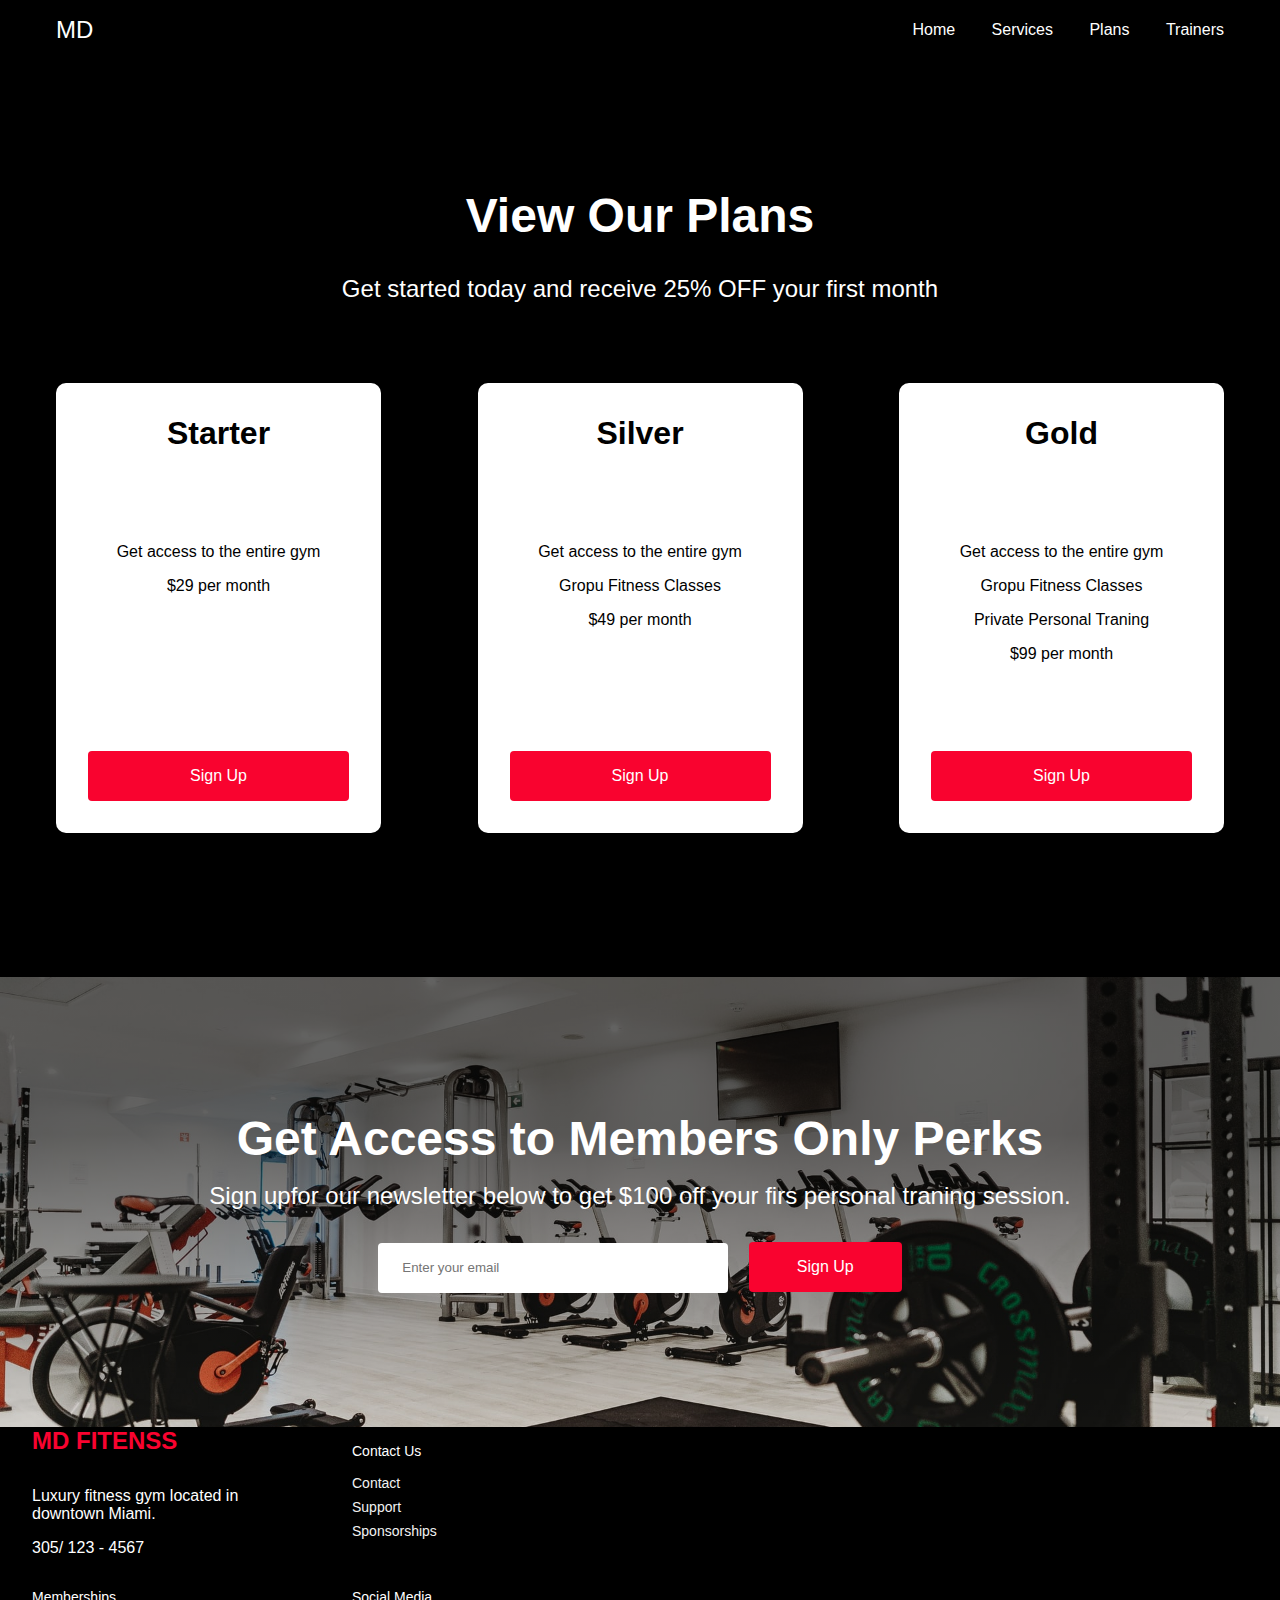
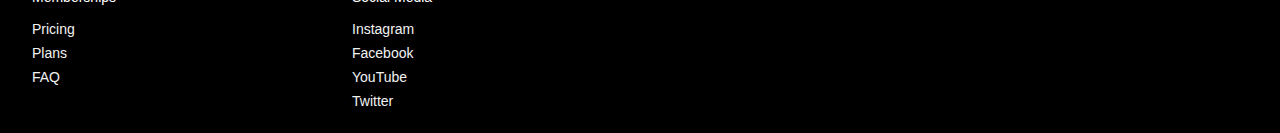
<file: plans.html>
<!DOCTYPE html>
<html lang="en">
<head>
    <meta charset="UTF-8">
    <meta name="viewport" content="width=device-width, initial-scale=1.0">
    <title>Marko's Gym</title>
    <link rel="stylesheet" href="styles.css">
    <link rel="stylesheet" href="https://use.fontawesome.com/releases/v5.15.2/css/all.css" integrity="sha384-vSIIfh2YWi9wW0r9iZe7RJPrKwp6bG+s9QZMoITbCckVJqGCCRhc+ccxNcdpHuYu" crossorigin="anonymous">
</head>
<body>
    <!--Navbar -->
    <nav class="navbar">
        <a href="" class="navbar__logo">MD</a>
        <div class="navbar__toggle" id="mobile-menu">
            <span class="bar"></span>
            <span class="bar"></span>
            <span class="bar"></span>
        </div>
        <div class="navbar__menu">
            <a href="/" class="navbar__link">Home</a>
            <a href="/services.html" class="navbar__link">Services</a>
            <a href="/plans.html" class="navbar__link">Plans</a>
            <a href="/trainers.html" class="navbar__link">Trainers</a>
        </div>
    </nav>
    <!-- Services Sections -->
    <!-- <div class="services">
        <div class="services__container">
            <div>
                <p class="topline">Features</p>
                <h1 class="services__heading">What we offer</h1>
                <div class="services__features">
                    <p class="services__feature"><i class="fas fa-check-circle"></i>Group Fitness Classes</p>
                    <p class="services__feature"><i class="fas fa-check-circle"></i>Personal Trainer Sessions</p>
                    <p class="services__feature"><i class="fas fa-check-circle"></i>Indoor Pool</p>
                    <p class="services__feature"><i class="fas fa-check-circle"></i>Steam Room and Sauna</p>
                    <p class="services__feature"><i class="fas fa-check-circle"></i>Basketball Court</p>
                    <p class="services__feature"><i class="fas fa-check-circle"></i>Open 24/7</p>

                </div>
            </div>
            <div>
                <img src="./images/image_3.jpg" alt="gym" class="services__img">
            </div>
        </div>
    </div> -->
    <!-- Membership Section -->
    <div class="memberships">
        <h1>View Our Plans</h1>
        <p class="membership__desc">Get started today and receive 25% OFF your first month</p>
        <div class="membership__wrapper">
            <div class="membership__card">
                <div class="membership__title">
                    <i class="fas fa-dumbbell card-icon"></i>
                    <h3>Starter</h3>
                </div>
                <div class="membership__perks">
                    <p>Get access to the entire gym</p>
                    <p>$29 per month</p>
                </div>
                <a href="/" class="button">Sign Up</a>
            </div>
            <div class="membership__card">
                <div class="membership__title">
                    <i class="fas fa-bicycle card-icon"></i>
                    <h3>Silver</h3>
                </div>
                <div class="membership__perks">
                    <p>Get access to the entire gym</p>
                    <p>Gropu Fitness Classes</p>
                    <p>$49 per month</p>
                </div>
                <a href="/" class="button">Sign Up</a>
            </div>
            <div class="membership__card">
                <div class="membership__title">
                    <i class="fas fa-dumbbell card-icon"></i>
                    <h3>Gold</h3>
                </div>
                <div class="membership__perks">
                    <p>Get access to the entire gym</p>
                    <p>Gropu Fitness Classes</p>
                    <p>Private Personal Traning</p>
                    <p>$99 per month</p>
                </div>
                <a href="/" class="button">Sign Up</a>
            </div>
        </div>
    </div>
    
    <!--  Form Section -->
    <div class="email">
        <div class="email__content">
            <h1>Get Access to Members Only Perks</h1>
            <p>Sign upfor our newsletter below to get $100 off your firs personal traning session.</p>
            <form action="#">
                <div class="form__wrap">
                    <label for="email">
                        <input type="email" placeholder="Enter your email" id="email"/>
                    </label>
                    <button class="button" type="submit">Sign Up</button>
                </div>
            </form>
        </div>
    </div>
    <!-- Footer -->
    <div class="footer">
        <div class="footer__wrapper">
            <div class="footer__desc">
                <h1>MD FITENSS</h1>
                <p>Luxury fitness gym located in downtown Miami.</p>
                <p in="phone">305/ 123 - 4567</p>
            </div>
            <div class="footer__links">
                <div class="footer__title">Contact Us</div>
                <a href="/serviced.html" class="footer__link">Contact</a>
                <a href="/serviced.html" class="footer__link">Support</a>
                <a href="/serviced.html" class="footer__link">Sponsorships</a>
            </div>
            <div class="footer__wrapper">
                <div class="footer__links">
                    <div class="footer__title">Memberships</div>
                    <a href="/" class="footer__link">Pricing</a>
                    <a href="/" class="footer__link">Plans</a>
                    <a href="/" class="footer__link">FAQ</a>
                </div>
            </div>
            <div class="footer__links">
                <div class="footer__title">Social Media</div>
                <a href="/" class="footer__link">Instagram</a>
                <a href="/" class="footer__link">Facebook</a>
                <a href="/" class="footer__link">YouTube</a>
                <a href="/" class="footer__link">Twitter</a>
            </div>
        </div>
    </div>
    <script src="app.js"></script>
</body>
</html>
</file>
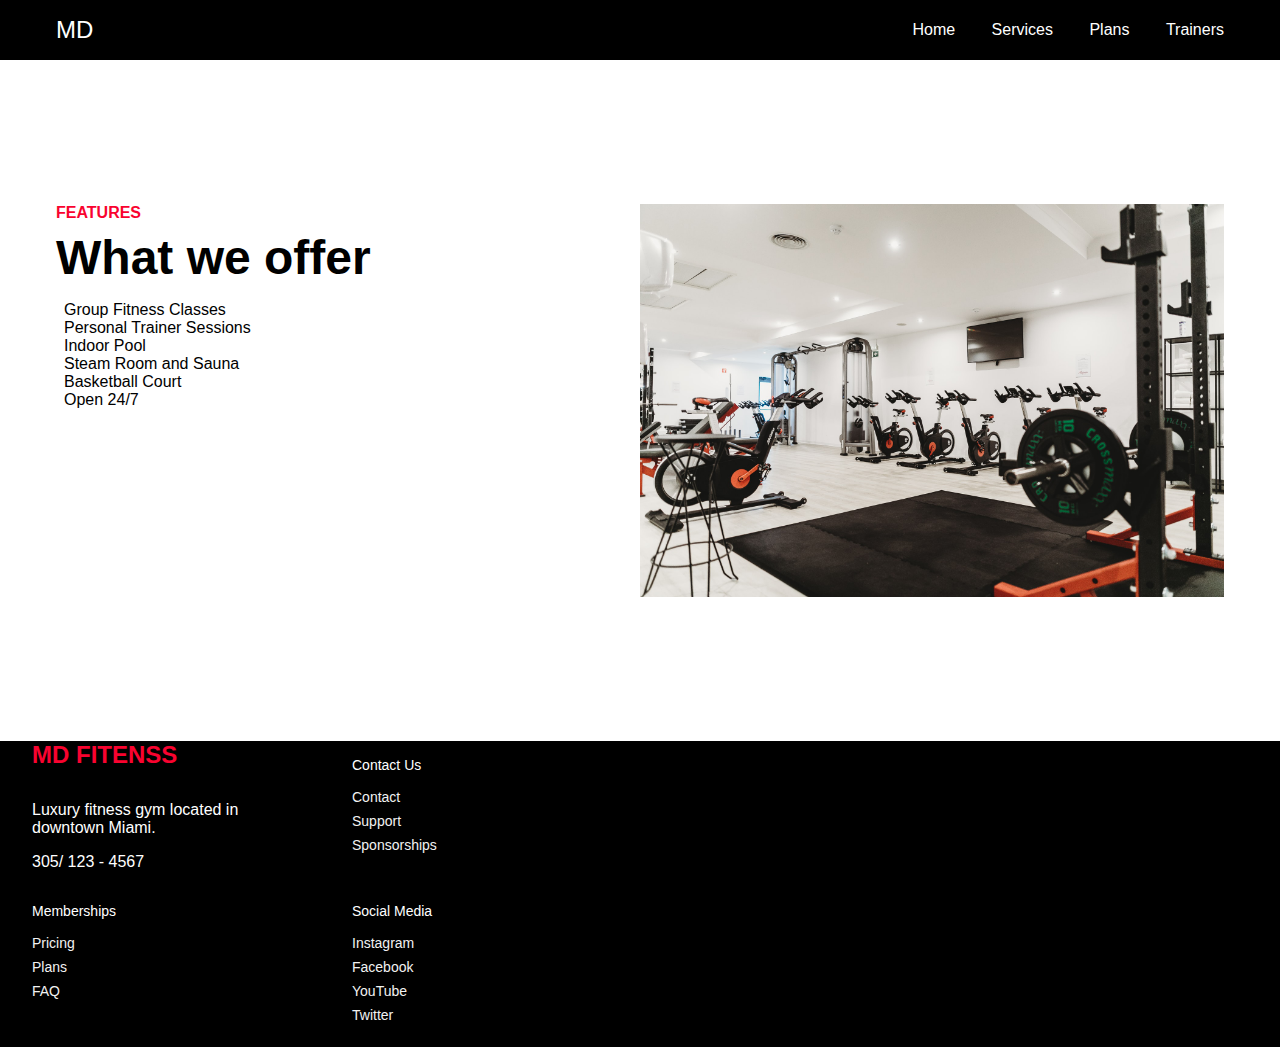
<file: services.html>
<!DOCTYPE html>
<html lang="en">
<head>
    <meta charset="UTF-8">
    <meta name="viewport" content="width=device-width, initial-scale=1.0">
    <title>Marko's Gym</title>
    <link rel="stylesheet" href="styles.css">
    <link rel="stylesheet" href="https://use.fontawesome.com/releases/v5.15.2/css/all.css" integrity="sha384-vSIIfh2YWi9wW0r9iZe7RJPrKwp6bG+s9QZMoITbCckVJqGCCRhc+ccxNcdpHuYu" crossorigin="anonymous">
</head>
<body>
    <!--Navbar -->
    <nav class="navbar">
        <a href="" class="navbar__logo">MD</a>
        <div class="navbar__toggle" id="mobile-menu">
            <span class="bar"></span>
            <span class="bar"></span>
            <span class="bar"></span>
        </div>
        <div class="navbar__menu">
            <a href="/" class="navbar__link">Home</a>
            <a href="/services.html" class="navbar__link">Services</a>
            <a href="/plans.html" class="navbar__link">Plans</a>
            <a href="/trainers.html" class="navbar__link">Trainers</a>
        </div>
    </nav>
    <!--Hero Sections-->
<!-- 
    <div class="hero">
        <div calss="hero__content">
            <h1>MD Fitness</h1>
            <p>Join Now for $29</p>
            <a href="/" class="button">Get Started</a>
        </div>
    </div> -->
    <!-- Services Sections -->
     <div class="services">
        <div class="services__container">
            <div>
                <p class="topline">Features</p>
                <h1 class="services__heading">What we offer</h1>
                <div class="services__features">
                    <p class="services__feature"><i class="fas fa-check-circle"></i>Group Fitness Classes</p>
                    <p class="services__feature"><i class="fas fa-check-circle"></i>Personal Trainer Sessions</p>
                    <p class="services__feature"><i class="fas fa-check-circle"></i>Indoor Pool</p>
                    <p class="services__feature"><i class="fas fa-check-circle"></i>Steam Room and Sauna</p>
                    <p class="services__feature"><i class="fas fa-check-circle"></i>Basketball Court</p>
                    <p class="services__feature"><i class="fas fa-check-circle"></i>Open 24/7</p>

                </div>
            </div>
            <div>
                <img src="./images/image_3.jpg" alt="gym" class="services__img">
            </div>
        </div>
    </div> 
    <!-- Membership Section
    <div class="memberships">
        <h1>View Our Plans</h1>
        <p class="membership__desc">Get started today and receive 25% OFF your first month</p>
        <div class="membership__wrapper">
            <div class="membership__card">
                <div class="membership__title">
                    <i class="fas fa-dumbbell card-icon"></i>
                    <h3>Starter</h3>
                </div>
                <div class="membership__perks">
                    <p>Get access to the entire gym</p>
                    <p>$29 per month</p>
                </div>
                <a href="/" class="button">Sign Up</a>
            </div>
            <div class="membership__card">
                <div class="membership__title">
                    <i class="fas fa-bicycle card-icon"></i>
                    <h3>Silver</h3>
                </div>
                <div class="membership__perks">
                    <p>Get access to the entire gym</p>
                    <p>Gropu Fitness Classes</p>
                    <p>$49 per month</p>
                </div>
                <a href="/" class="button">Sign Up</a>
            </div>
            <div class="membership__card">
                <div class="membership__title">
                    <i class="fas fa-dumbbell card-icon"></i>
                    <h3>Gold</h3>
                </div>
                <div class="membership__perks">
                    <p>Get access to the entire gym</p>
                    <p>Gropu Fitness Classes</p>
                    <p>Private Personal Traning</p>
                    <p>$99 per month</p>
                </div>
                <a href="/" class="button">Sign Up</a>
            </div>
        </div>
    </div>  -->
    <!-- Team section-->
    <!-- <div class="team">
        <div class="team__wrapper">
            <div class="team__text">
                <p class="topline">Private Coaching</p>
                <h1>Meet our Trainers</h1>
                <p class="team__desc">All about Personal traniners have over 30 years of expirience
                    combained. Each trainer specializes in straength and mobility workouts.
                </p>
            </div>
            <div class="team__text">
                <p class="topline">Free Trial</p>
                <h1>7 day Trial</h1>
                <p class="team__desc">You cam work with each trainer for up to 7 days for free in order to see if they are a good fit for your goals.
                </p>
            </div>
                <div class="team__card">
                    <p>Sarah</p>
                    <img src="./images/person_1.jpg" alt="person" class="team__img" />
                </div>
                <div class="team__card">
                    <p>Kelly</p>
                    <img src="./images/person_2.jpg" alt="person" class="team__img" />
                </div> 
                <div class="team__card">
                    <p>Alex</p>
                    <img src="./images/person_3.jpg" alt="person" class="team__img" />
                </div> 
                <div class="team__card">
                    <p>James</p>
                    <img src="./images/person_4.jpg" alt="person" class="team__img" />
                </div>             
            </div>
        </div>
    </div> -->
    <!--  Form Section -->
    <!-- <div class="email">
        <div class="email__content">
            <h1>Get Access to Members Only Perks</h1>
            <p>Sign upfor our newsletter below to get $100 off your firs personal traning session.</p>
            <form action="#">
                <div class="form__wrap">
                    <label for="email">
                        <input type="email" placeholder="Enter your email" id="email"/>
                    </label>
                    <button class="button" type="submit">Sign Up</button>
                </div>
            </form>
        </div>
    </div> -->
    <!-- Footer -->
    <div class="footer">
        <div class="footer__wrapper">
            <div class="footer__desc">
                <h1>MD FITENSS</h1>
                <p>Luxury fitness gym located in downtown Miami.</p>
                <p in="phone">305/ 123 - 4567</p>
            </div>
            <div class="footer__links">
                <div class="footer__title">Contact Us</div>
                <a href="/serviced.html" class="footer__link">Contact</a>
                <a href="/serviced.html" class="footer__link">Support</a>
                <a href="/serviced.html" class="footer__link">Sponsorships</a>
            </div>
            <div class="footer__wrapper">
                <div class="footer__links">
                    <div class="footer__title">Memberships</div>
                    <a href="/" class="footer__link">Pricing</a>
                    <a href="/" class="footer__link">Plans</a>
                    <a href="/" class="footer__link">FAQ</a>
                </div>
            </div>
            <div class="footer__links">
                <div class="footer__title">Social Media</div>
                <a href="/" class="footer__link">Instagram</a>
                <a href="/" class="footer__link">Facebook</a>
                <a href="/" class="footer__link">YouTube</a>
                <a href="/" class="footer__link">Twitter</a>
            </div>
        </div>
    </div>
    <script src="app.js"></script>
</body>
</html>
</file>
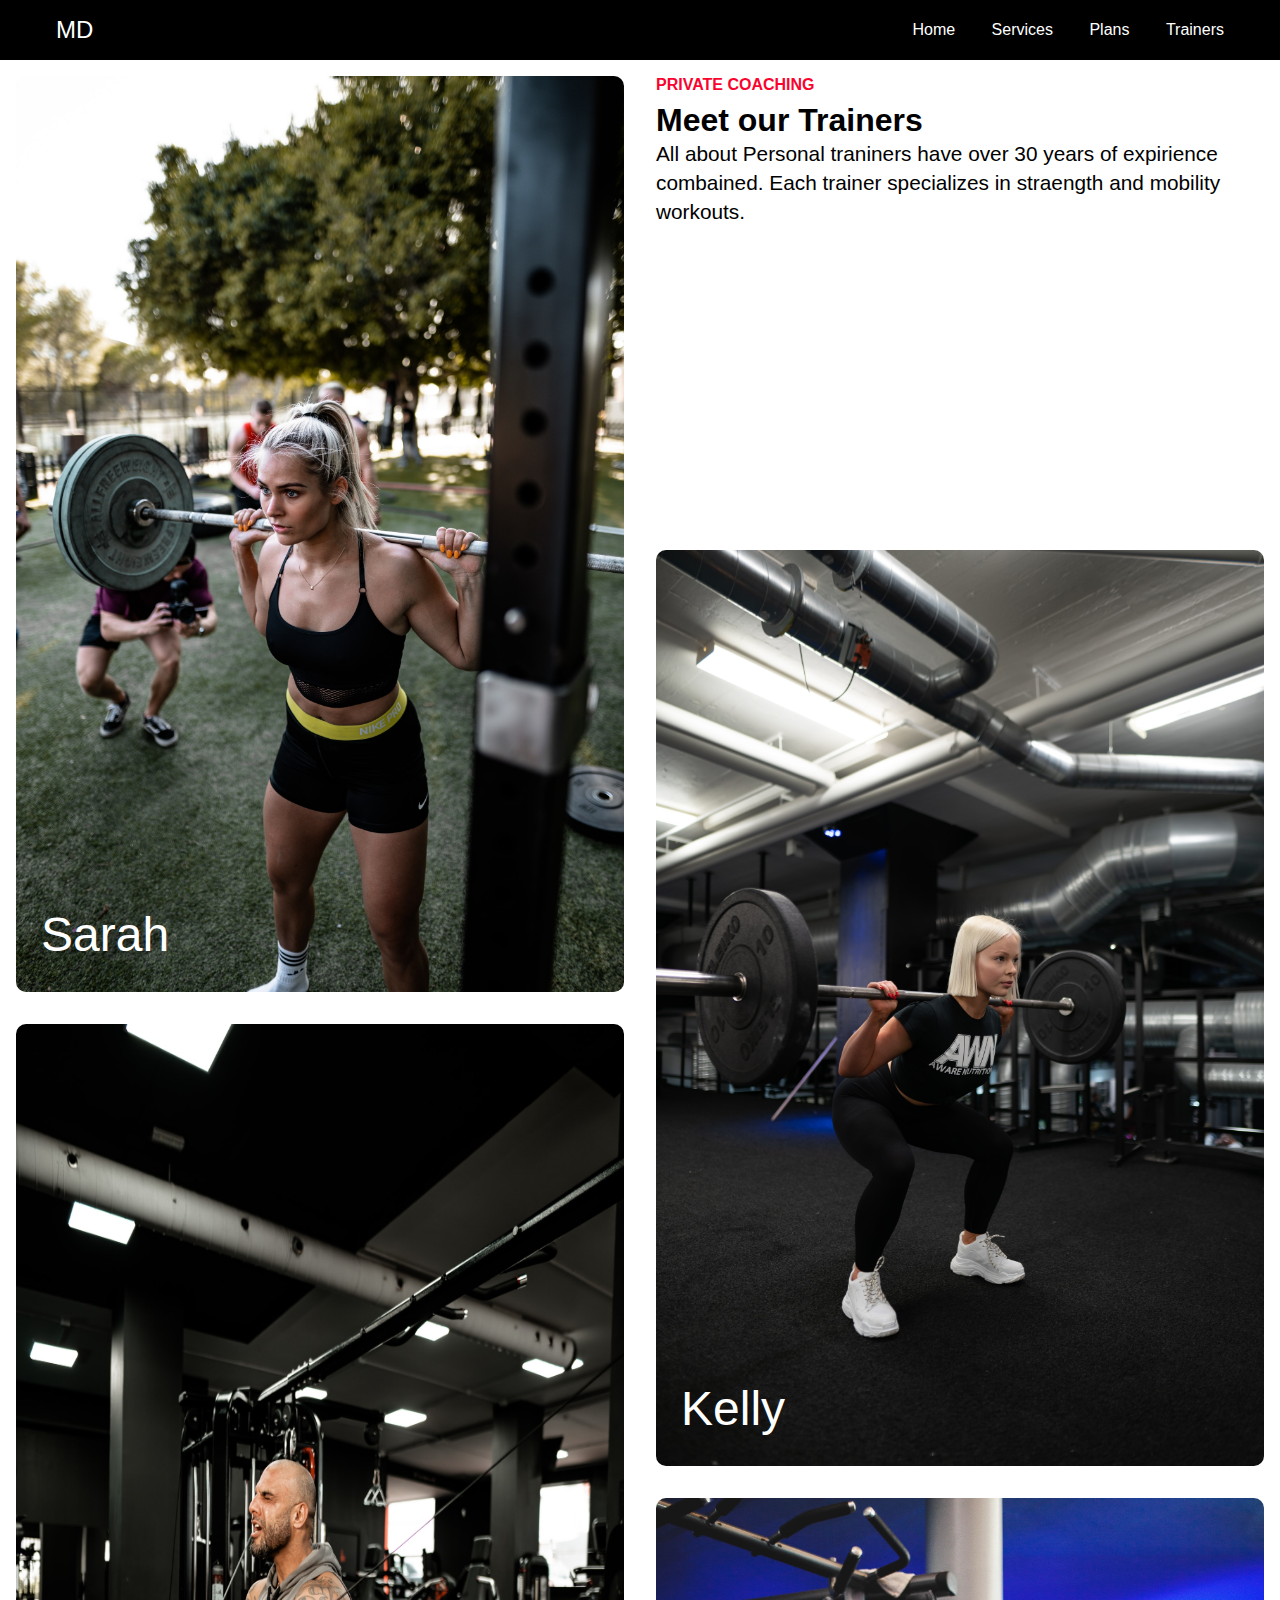
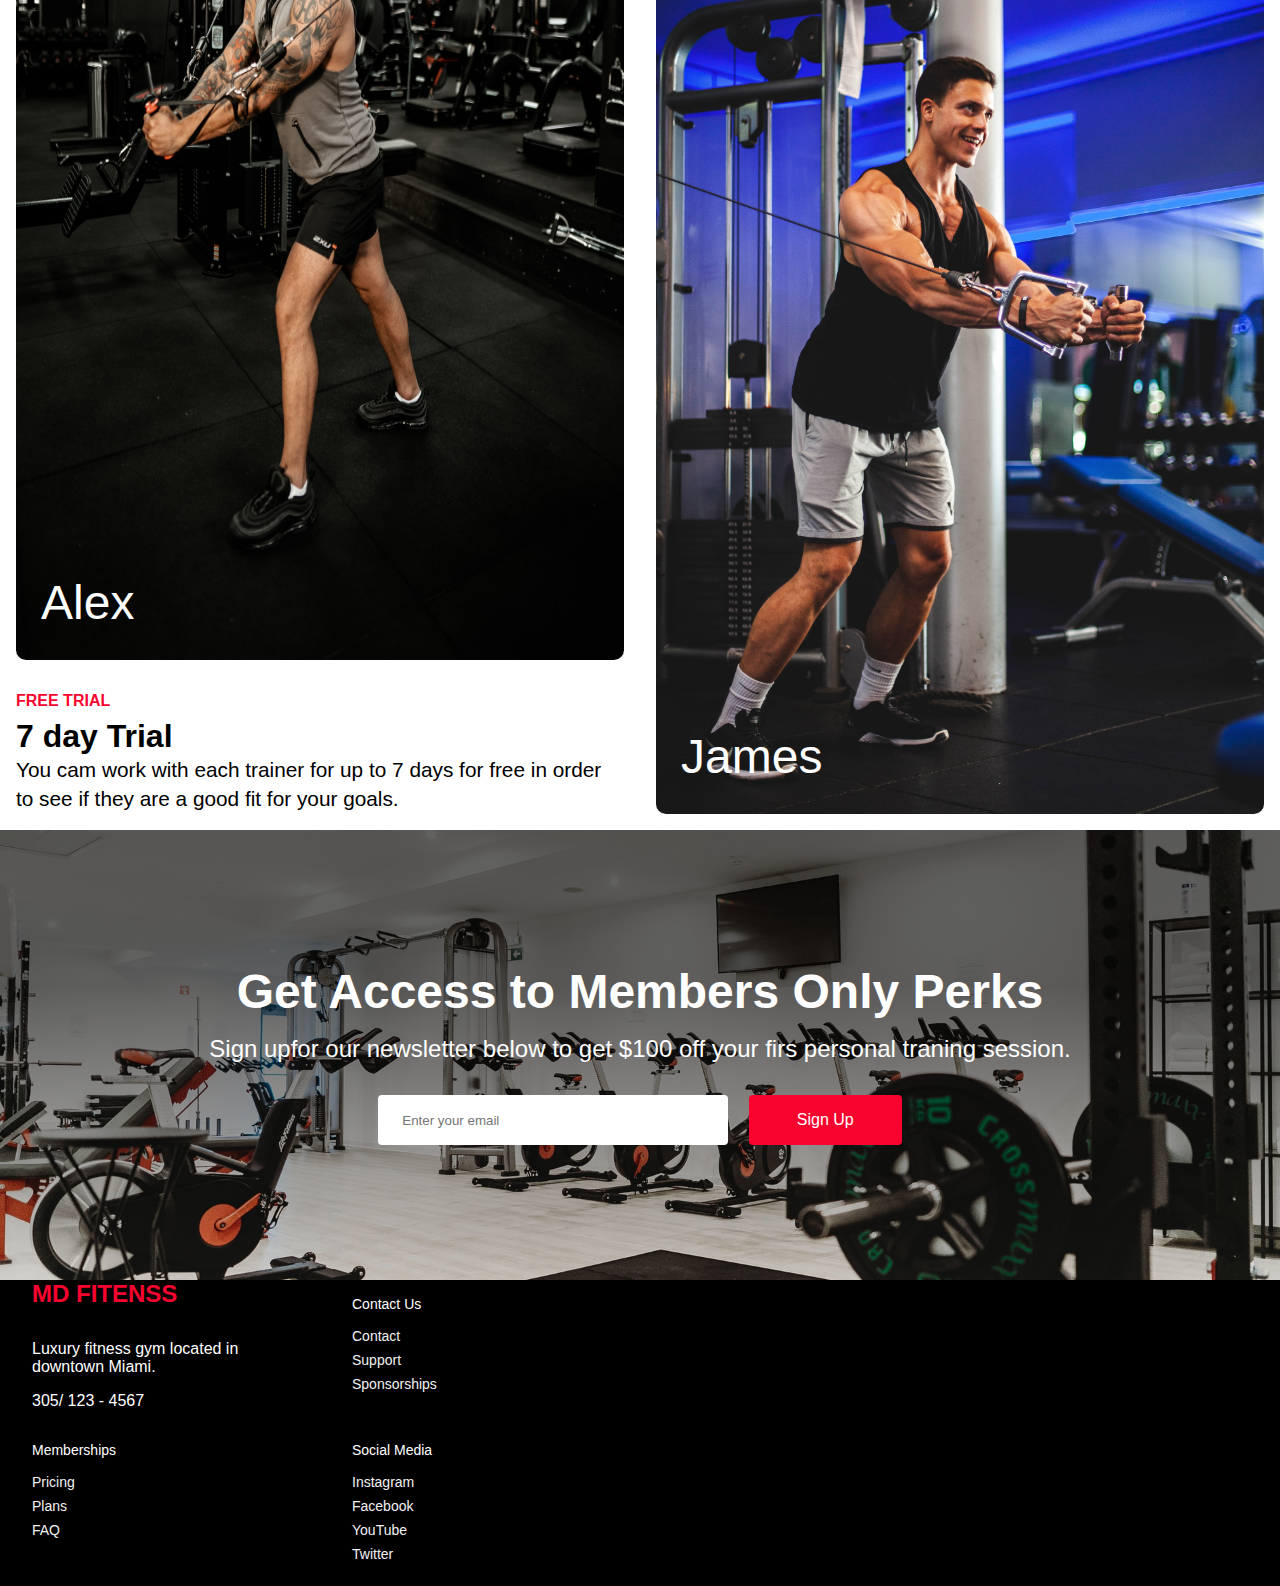
<file: trainers.html>
<!DOCTYPE html>
<html lang="en">
<head>
    <meta charset="UTF-8">
    <meta name="viewport" content="width=device-width, initial-scale=1.0">
    <title>Marko's Gym</title>
    <link rel="stylesheet" href="styles.css">
    <link rel="stylesheet" href="https://use.fontawesome.com/releases/v5.15.2/css/all.css" integrity="sha384-vSIIfh2YWi9wW0r9iZe7RJPrKwp6bG+s9QZMoITbCckVJqGCCRhc+ccxNcdpHuYu" crossorigin="anonymous">
</head>
<body>
    <!--Navbar -->
    <nav class="navbar">
        <a href="" class="navbar__logo">MD</a>
        <div class="navbar__toggle" id="mobile-menu">
            <span class="bar"></span>
            <span class="bar"></span>
            <span class="bar"></span>
        </div>
        <div class="navbar__menu">
            <a href="/" class="navbar__link">Home</a>
            <a href="/services.html" class="navbar__link">Services</a>
            <a href="/plans.html" class="navbar__link">Plans</a>
            <a href="/trainers.html" class="navbar__link">Trainers</a>
        </div>
    </nav>
    

    <!-- Team section-->
    <div class="team">
        <div class="team__wrapper">
            <div class="team__text">
                <p class="topline">Private Coaching</p>
                <h1>Meet our Trainers</h1>
                <p class="team__desc">All about Personal traniners have over 30 years of expirience
                    combained. Each trainer specializes in straength and mobility workouts.
                </p>
            </div>
            <div class="team__text">
                <p class="topline">Free Trial</p>
                <h1>7 day Trial</h1>
                <p class="team__desc">You cam work with each trainer for up to 7 days for free in order to see if they are a good fit for your goals.
                </p>
            </div>
                <div class="team__card">
                    <p>Sarah</p>
                    <img src="./images/person_1.jpg" alt="person" class="team__img" />
                </div>
                <div class="team__card">
                    <p>Kelly</p>
                    <img src="./images/person_2.jpg" alt="person" class="team__img" />
                </div> 
                <div class="team__card">
                    <p>Alex</p>
                    <img src="./images/person_3.jpg" alt="person" class="team__img" />
                </div> 
                <div class="team__card">
                    <p>James</p>
                    <img src="./images/person_4.jpg" alt="person" class="team__img" />
                </div>             
            </div>
        </div>
    </div>
    <!--  Form Section -->
    <div class="email">
        <div class="email__content">
            <h1>Get Access to Members Only Perks</h1>
            <p>Sign upfor our newsletter below to get $100 off your firs personal traning session.</p>
            <form action="#">
                <div class="form__wrap">
                    <label for="email">
                        <input type="email" placeholder="Enter your email" id="email"/>
                    </label>
                    <button class="button" type="submit">Sign Up</button>
                </div>
            </form>
        </div>
    </div>
    <!-- Footer -->
    <div class="footer">
        <div class="footer__wrapper">
            <div class="footer__desc">
                <h1>MD FITENSS</h1>
                <p>Luxury fitness gym located in downtown Miami.</p>
                <p in="phone">305/ 123 - 4567</p>
            </div>
            <div class="footer__links">
                <div class="footer__title">Contact Us</div>
                <a href="/serviced.html" class="footer__link">Contact</a>
                <a href="/serviced.html" class="footer__link">Support</a>
                <a href="/serviced.html" class="footer__link">Sponsorships</a>
            </div>
            <div class="footer__wrapper">
                <div class="footer__links">
                    <div class="footer__title">Memberships</div>
                    <a href="/" class="footer__link">Pricing</a>
                    <a href="/" class="footer__link">Plans</a>
                    <a href="/" class="footer__link">FAQ</a>
                </div>
            </div>
            <div class="footer__links">
                <div class="footer__title">Social Media</div>
                <a href="/" class="footer__link">Instagram</a>
                <a href="/" class="footer__link">Facebook</a>
                <a href="/" class="footer__link">YouTube</a>
                <a href="/" class="footer__link">Twitter</a>
            </div>
        </div>
    </div>
    <script src="app.js"></script>
</body>
</html>
</file>
<file: styles.css>
:root{
    --red: #f9032f;
    --black:#000;
    --white:#fff;
}

*{
    box-sizing: border-box;
    margin: 0;
    padding: 0;
    font-family: 'Poppins', sans-serif;
}

.navbar {
    background: var(--black);
    height: 60px;
    padding: 0.5rem calc((100vw - 1200px) / 2);
    display: flex;
    justify-content: space-between;
    align-items: center;
    position: relative;

}

.navbar__logo {
    color: var(--white);
    text-decoration: none;
    padding-left: 1rem;
    font-size: 1.5rem;
}

.navbar__link {
    color: var(--white);
    text-decoration: none;
    padding: 0rem 1rem;
}

.navbar__link {
    color: var(--white);  
}

@media screen and (max-width: 768px) {
    body.active {
        overflow-y: hidden;
        overflow-x: hidden;
    }

    .navbar__link {
        display: flex;
        align-items: center;
        justify-content: center;
    }
    .navbar__menu {
        display: grid;
        grid-template-columns: 1fr;
        grid-template-rows: repeat(4,100px);
        position: absolute;
        width:100%;
        top:-1000px; 
    }
    .navbar__menu.active {
        top: 100%;
        opacity: 1;
        z-index: 99;
        height: 100vh;
        font-size: 1.5rem;
        background: var(--black);

    }
        .navbar__toggle .bar {
        width: 25px;
        height: 3px;
        margin: 5px auto;
        transition: all 0.3s ease-in-out ;
        background: var(--white);
        display: block;
        cursor: pointer;
    }

    #mobile--menu {
        position:absolute;
        top: 15%;
        right: 5%;
        transform: translate(5%, 20%);
    }
    #mobile-menu.is-active .bar:nth-child(2) {
        opacity: 0;
    }
    #mobile-menu.is-active .bar:nth-child(1) {
        transform: translateY(8px) rotate(45deg);
    }  
    #mobile-menu.is-active .bar:nth-child(3) {
        transform: translateY(-8px) rotate(-45deg);
    }
}

/*Hero sections */
.hero{
    background: linear-gradient(to right,rgba(0,0,0,0.4), rgba(0,0,0,0.1)), url('./images/image_2.jpg');
    height: 100vh;
    background-position: center;
    background-size: cover;
    padding: 0.5rem calc((100vw - 1200px) / 2);
    display: flex;
    justify-content: flex-start;
    align-items: center;
}

.hero__content {
    color: var(--white);
    padding:3rem 1rem;
    line-height: 1;
}

.hero__content h1 {
    font-size: clamp(3rem, 8vw, 7rem);
    text-transform: uppercase;
    margin-bottom: 0.5rem;
}

.hero__content p {
    font-size: clamp(1rem, 4vw, 2.5rem);
    margin-bottom: 3rem;
}

.button{
    padding: 1rem 3rem;
    border: none;
    background: var(--red);
    color: var(--white);
    font-size: 1rem;
    cursor: pointer;
    outline: none;
    transition: 0.3s ease;
    text-decoration: none;
    border-radius: 4px;
}

.button:hover {
    background: var(--black);
}

/*Services Sections */

.services {
    padding: 8rem calc((100vw - 1200px) / 2);
}

.services__container {
    display: grid;
    grid-template-columns: 1fr 1fr;
    padding: 1rem;

}

.services__img {
    width: 100%;
    height: 100%;
}

.topline {
    color: var(--red);
    text-transform: uppercase;
    font-weight: bold;
    margin-bottom: 0.5rem;
}
.services__heading {
    margin-bottom: 1rem;
    font-size: clamp(2rem, 6vw, 3rem);
}

.services__fearures {
    list-style: none;
}

.services__fearure {
    margin-bottom: 1.5rem;
    font-size: clamp(1rem, 5vw, 1.2rem);
}

.fa-check-circle {
    margin-right: 0.5rem;
    color: var(--red);
}

@media screen and (max-width:768px) {
    .services__container {
        grid-template-columns: 1fr;
    }
}
 /* Membership section */
 .memberships {
    background: var(--black);
    color: var(--white);
    padding: 8rem calc((100vw - 1200px) / 2);
    text-align: center;
 }

 .memberships h1 {
     margin-bottom: 1rem;
     font-size: clamp(2rem, 5vw, 3rem);
     padding: 0 1rem;
 }

 .membership__desc {
     margin-bottom: 3rem;
     font-size: clamp(1rem, 3vw, 1.5rem);
     padding: 1rem;
 }

 .membership__wrapper {
     display: flex;
     justify-content: space-between;
     align-items: flex-start;
     padding: 1rem;
 }

 .membership__card {
     padding: 2rem;
     min-height: 450px;
     width: 325px;
     background: var(--white);
     color: var(--black);
     border-radius: 10px;
     display: flex;
     flex-direction: column;
     justify-content: space-between;
 }

 .membership__perks {
     min-height: 150px;
 }

 .membership__card p {
     margin-bottom: 1rem;
 }

 .card-icon {
     font-size: 3rem;
     margin-bottom: 2rem;
     color: var(--red);
 }

 .membership__card h3 {
     font-size: clamp(1rem, 5vw, 2rem);
     margin-bottom: 2rem;
 }
 @media screen and (max-width: 1100px) {
     .membership__wrapper {
         flex-direction: column;
         align-items: center;
     }

     .membership__card {
         width: 90%;
         margin-bottom: 2rem;
     }
 }


/* Team */

.team {
    padding: 8rem calc((100vw - 1100) / 2); 
}

.team__wrapper {
    display: grid;
    grid-template-columns: 1fr 1fr;
    grid-template-rows: repeat(auto, 350px);
}

.team__card {
    margin: 1rem;
    border-radius: 10px;
    position: relative;
}

.team__text {
    padding: 1rem;
}

.team__ text h1 {
    margin-bottom: 1rem;
    font-size: 3rem;
}
.team__desc {
    font-size: clamp(1rem, 3vw,1.3rem);
    line-height: 1.4;
}

.team__card p {
    position: absolute;
    bottom: 30px;
    color: var(--white);
    left: 25px;
    font-size: 3rem;

}

.team__img {
    width: 100%;
    height: 100%;
    border-radius: 10px;
}

.team__text:nth-child(1) {
    grid-row: 1 /3;
    grid-column: 2 /3;
}

.team__text:nth-child(2) {
    grid-row: 5 /6;
    grid-column: 1 /2;
}

.team__card:nth-child(3) {
    grid-row: 1 /3;
    grid-column: 1 /2;
}

.team__card:nth-child(4) {
    grid-row: 2 /4;
    grid-column: 2 /3;
}
.team__card:nth-child(5) {
    grid-row: 3 /5;
    grid-column: 1 /2;
}
.team__card:nth-child(6) {
    grid-row: 4 /6;
    grid-column: 2 /3;
}

@media screen and (max-width: 768px) {
    .team__wrapper{
        grid-template-columns: 1fr;
        grid-template-rows: auto;
    }

    .team__text:nth-child(1) {
        grid-row: 1 /2;
        grid-column: 1 /2;
    }
    
    .team__text:nth-child(2) {
        grid-row: 6 /7;
        grid-column: 1 /2;
    }
    
    .team__card:nth-child(3) {
        grid-row: 3 /4;
        grid-column: 1 /2;
    }
    
    .team__card:nth-child(4) {
        grid-row: 4 /5;
        grid-column: 1 /2;
    }
    .team__card:nth-child(5) {
        grid-row: 5 /6;
        grid-column: 1 /2;
    }
    .team__card:nth-child(6) {
        grid-row: 2 /3;
        grid-column: 1 /2;
    }
}

/* Form Section */

.email {
    background: linear-gradient(
        180deg,
        rgba(0, 0, 0, 0.6)0%, 
        rgba(0, 0, 0, 0.6)35%,
        rgba(0, 0, 0, 0.1)100%
        ), 
        url('./images/image_3.jpg') no-repeat center;
    background-size: cover;
    height: 450px;
    width: 100%;
    padding: 5rem calc((100vw - 1300px) /2);
    color: var(--white);
    display: flex;
    justify-content: center;
    align-items: center;
}

.email__content {
    display: flex;
    flex-direction: column;
    align-items: center;
}

.email__content h1{
    text-align: center;
    margin-bottom: 1rem;
    font-size: clamp(1rem, 5vw, 3rem);
    padding: 0 1rem;
}

.email__content p {
    text-align: center;
    font-size: clamp(1rem, 2.5vw, 1.5rem);
    padding: 0 1rem;
    margin-bottom: 2rem;
}
form{
    z-index: 10;
}
.form__wrap input {
    padding: 1rem 1.5rem;
    outline: none;
    width: 350px;
    height: 50px;
    border:none;
    margin-right: 1rem;
    border-radius: 4px;
}

@media screen and (max-width: 768px) {
    .form__wrap{
        display: flex;
        flex-direction: column;
        padding: 0 1rem;
    }

    .form__wrap input {
        margin-bottom: 1rem;
        width: 100%;
        margin-right: 0;
    }
    button {
        width: 100%;
        min-width: 350px;
    }
}

@media screen and (max-width: 400px) {
    button{
        width: 100%;
        min-width: 250px;
    }
}

/* footer Section */

.footer {
    padding: 5rem calc((100vw -1100px) /2);
    display: grid;
    grid-template-columns: repeat(2, 1fr);
    color: var(--white);
    background:var(--black);
}

.footer__desc {
    padding: 0 2rem;
}

.footer__desc h1 {
    margin-bottom: 2rem;
    color: var(--red);
    font-size: 1.5rem;
}

.footer__desc p {
    margin-bottom: 1rem;
}

#phone {
    font-weight: bold;
    font-size: 1.2rem;
}

.footer__wrapper {
    display: grid;
    grid-template-columns: repeat(2, 1fr);
}

.footer__links {
    display: flex;
    flex-direction: column;
    align-items: flex-start;
    padding: 1rem 2rem;
}

.footer__title {
    font-size: 14px;
    margin-bottom: 16px;
}

.footer__link {
    text-decoration: none;
    color: rgb(242, 242, 242);
    font-size: 14px;
    margin-bottom: 0.5rem;
    transition: 0.3s ease-in-out;
}

.footer__link:hover {
    color:var(--red);
}

@media screen and (max-width: 820px) {
    .footer__wrapper {
        grid-template-columns: 1fr;
    }
}

@media screen and (max-width: 400px) {
    .footer__desc{
        padding: 1rem;
    }

    .footer__link {
        padding: 1rem;
    }
}
</file>
